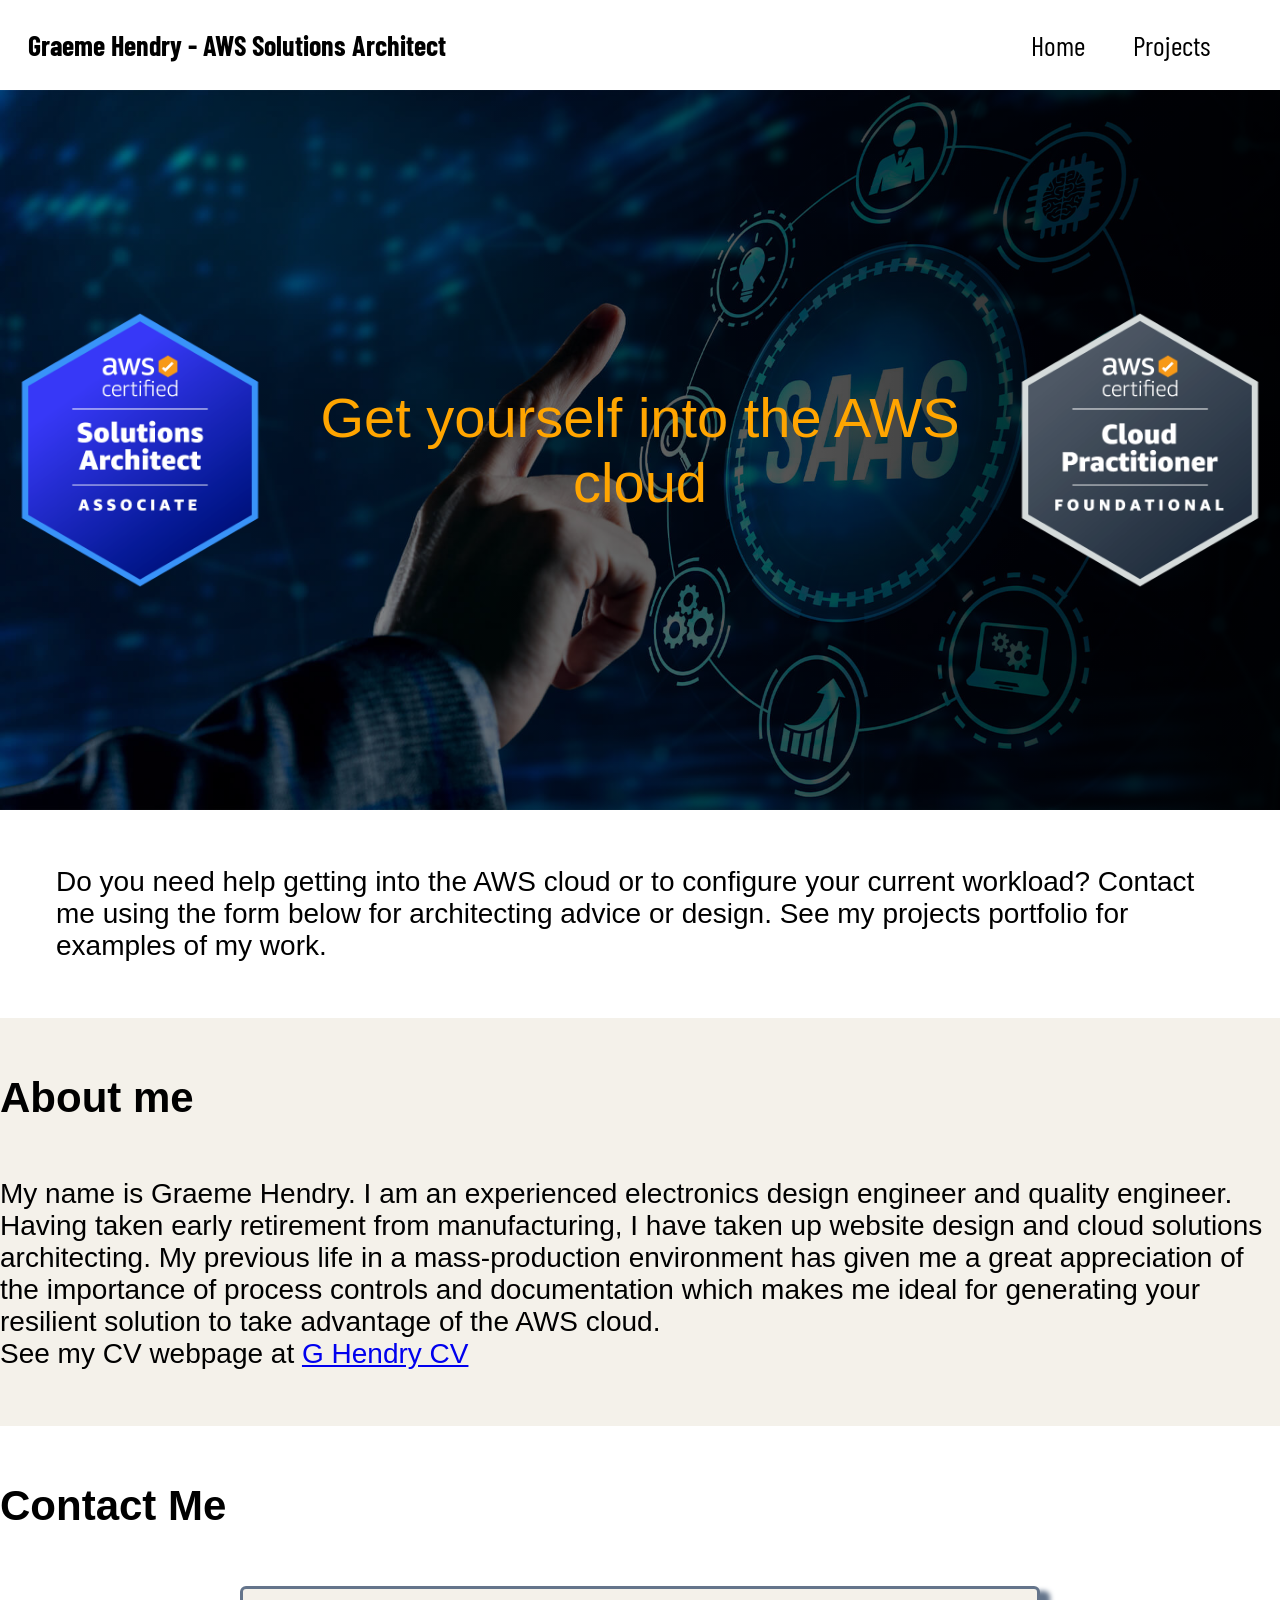
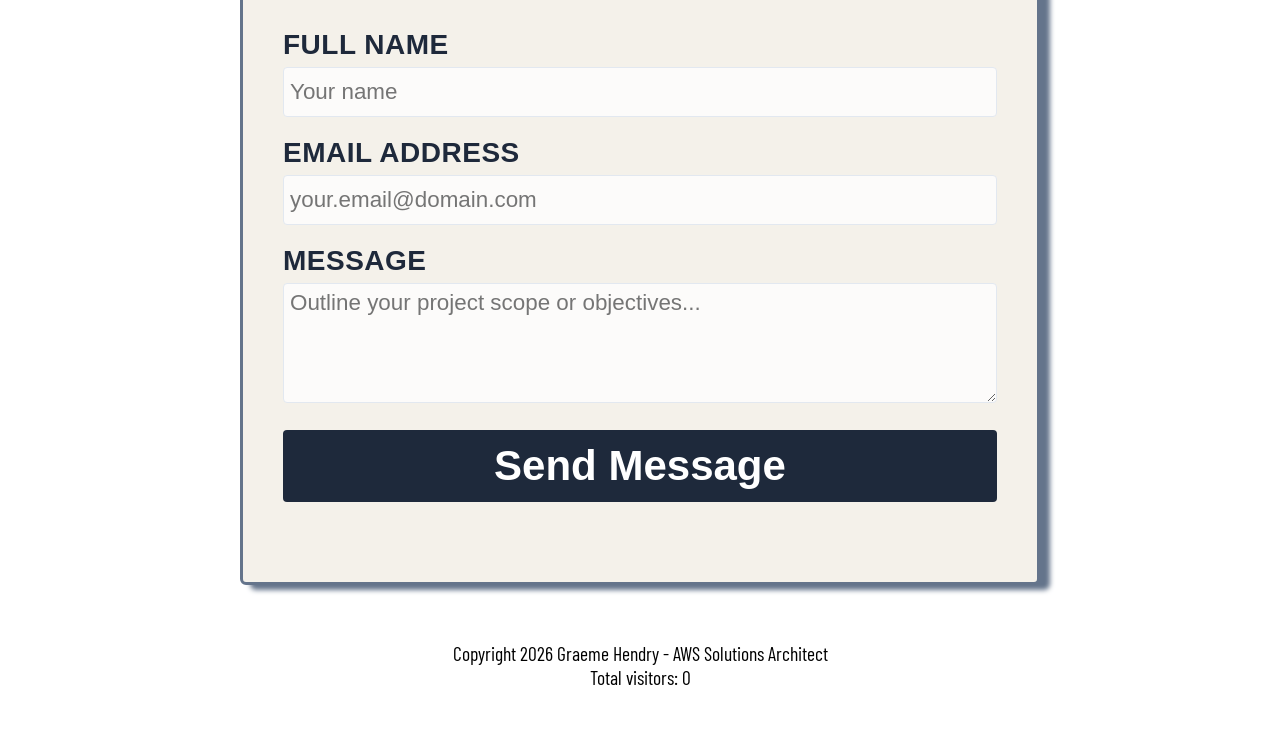
<file: index.html>
<!DOCTYPE html>
<html lang="en">
  <head>
    <!-- Google Tag Manager -->
    <script>
      (function (w, d, s, l, i) {
        w[l] = w[l] || [];
        w[l].push({ "gtm.start": new Date().getTime(), event: "gtm.js" });
        var f = d.getElementsByTagName(s)[0],
          j = d.createElement(s),
          dl = l != "dataLayer" ? "&l=" + l : "";
        j.async = true;
        j.src = "https://www.googletagmanager.com/gtm.js?id=" + i + dl;
        f.parentNode.insertBefore(j, f);
      })(window, document, "script", "dataLayer", "GTM-WV28PC5C");
    </script>
    <!-- End Google Tag Manager -->
    <meta charset="UTF-8" />
    <meta name="viewport" content="width=device-width, initial-scale=1.0" />
    <title>Graeme Hendry AWS</title>
    <link rel="preconnect" href="https://fonts.googleapis.com" />
    <link rel="preconnect" href="https://fonts.gstatic.com" crossorigin />
    <link
      href="https://fonts.googleapis.com/css2?family=Barlow+Condensed:ital,wght@0,100;0,200;0,300;0,400;0,500;0,600;0,700;0,800;0,900;1,100;1,200;1,300;1,400;1,500;1,600;1,700;1,800;1,900&display=swap"
      rel="stylesheet"
    />
    <link rel="preconnect" href="https://fonts.googleapis.com" />
    <link rel="preconnect" href="https://fonts.gstatic.com" crossorigin />
    <link
      href="https://fonts.googleapis.com/css2?family=Barlow+Condensed:ital,wght@0,100;0,200;0,300;0,400;0,500;0,600;0,700;0,800;0,900;1,100;1,200;1,300;1,400;1,500;1,600;1,700;1,800;1,900&family=Roboto:ital,wght@0,100;0,300;0,400;0,500;0,700;0,900;1,100;1,300;1,400;1,500;1,700;1,900&display=swap"
      rel="stylesheet"
    />
    <link
      rel="apple-touch-icon"
      sizes="180x180"
      href="img/favicon_io/apple-touch-icon.png"
    />
    <link
      rel="icon"
      type="image/png"
      sizes="32x32"
      href="img/favicon_io/favicon-32x32.png"
    />
    <link
      rel="icon"
      type="image/png"
      sizes="16x16"
      href="img/favicon_io/favicon-16x16.png"
    />
    <link rel="manifest" href="/img/favicon_io/site.webmanifest" />
    <link rel="stylesheet" type="text/css" href="./css/style.css" />
    <link rel="stylesheet" type="text/css" href="./css/media-query.css" />
     <script defer src="./js/script.js"></script>
  </head>

  <!-- Google tag (gtag.js) -->
  <script
    async
    src="https://www.googletagmanager.com/gtag/js?id=G-J3K30KL9N7"
  ></script>
  <script>
    window.dataLayer = window.dataLayer || [];
    function gtag() {
      dataLayer.push(arguments);
    }
    gtag("js", new Date());

    gtag("config", "G-J3K30KL9N7");
  </script>

  <body>
    <!-- Google Tag Manager (noscript) -->
    <noscript
      ><iframe
        src="https://www.googletagmanager.com/ns.html?id=GTM-WV28PC5C"
        height="0"
        width="0"
        style="display: none; visibility: hidden"
      ></iframe
    ></noscript>
    <!-- End Google Tag Manager (noscript) -->
    <header>
      <div class="header-logo">
        <p>Graeme Hendry - AWS Solutions Architect</p>
      </div>
      <nav>
        <ul class="main-nav">
          <li><a href="./index.html">Home</a></li>
          <li><a href="./projects.html">Projects</a></li>
        </ul>
      </nav>
    </header>

    <section class="home-cover">
      <!-- <div class="cover-contents"> -->
      <img
        class="certification"
        src="img/aws-certified-solutions-architect-associate.png"
        alt="Solutions Architect Associate Logo"
      />
      <p class="cover-title">Get yourself into the AWS cloud</p>
      <img
        class="certification"
        src="img/aws-certified-cloud-practitioner.png"
        alt="Certified Cloud Practitioner Logo"
      />
      <!-- </div> -->
    </section>

    <section class="main-text">
      <div class="main-text-container">
        <p>
          Do you need help getting into the AWS cloud or to configure your current
          workload? Contact me using the form below
          for architecting advice or design. See my projects portfolio for
          examples of my work.
        </p>
      </div>
    </section>

    <section class="about-me">
      <div class="about-contents">
        <h2>About me</h2>
        <p>
          My name is Graeme Hendry. I am an experienced electronics design
          engineer and quality engineer. Having taken early retirement from
          manufacturing, I have taken up website design and cloud solutions
          architecting. My previous life in a mass-production environment has
          given me a great appreciation of the importance of process controls
          and documentation which makes me ideal for generating your resilient
          solution to take advantage of the AWS cloud.
        </p>
        <p>
          See my CV webpage at
          <a href="https://cv.ogmorevalleywebsites.co.uk/">G Hendry CV</a>
        </p>
      </div>
    </section>

    <section class="contact-section">
      <h2>Contact Me</h2>
          <div class="form-wrapper">
            <form id="contact-form" novalidate>
              <div class="form-group">
                <label for="formName">Full Name</label>
                <input
                  type="text"
                  id="formName"
                  name="name"
                  class="form-control"
                  placeholder="Your name"
                  maxlength="100"
                  required />
              </div>
              <div class="form-group">
                <label for="formEmail">Email Address</label>
                <input
                  type="email"
                  id="formEmail"
                  name="email"
                  class="form-control"
                  placeholder="your.email@domain.com"
                  required />
              </div>
              <div class="form-group">
                <label for="formMessage">Message</label>
                <textarea
                  id="formMessage"
                  name="message"
                  class="form-control"
                  placeholder="Outline your project scope or objectives..."
                  maxlength="1000"
                  required></textarea>
              </div>
              <button
                type="submit"
                id="submit-btn"
                class="btn"
                style="width: 100%">
                Send Message
              </button>
            </form>
            <div
              id="formStatus"
              class="form-message"
            </div>
          </div>
    </section>
    <footer>
      <p>
        Copyright <span id="date"></span> Graeme Hendry - AWS Solutions
        Architect
      </p>
      <p>Total visitors: <span id="visitor-count">0</span></p>
    </footer>
  </body>
</html>
</file>
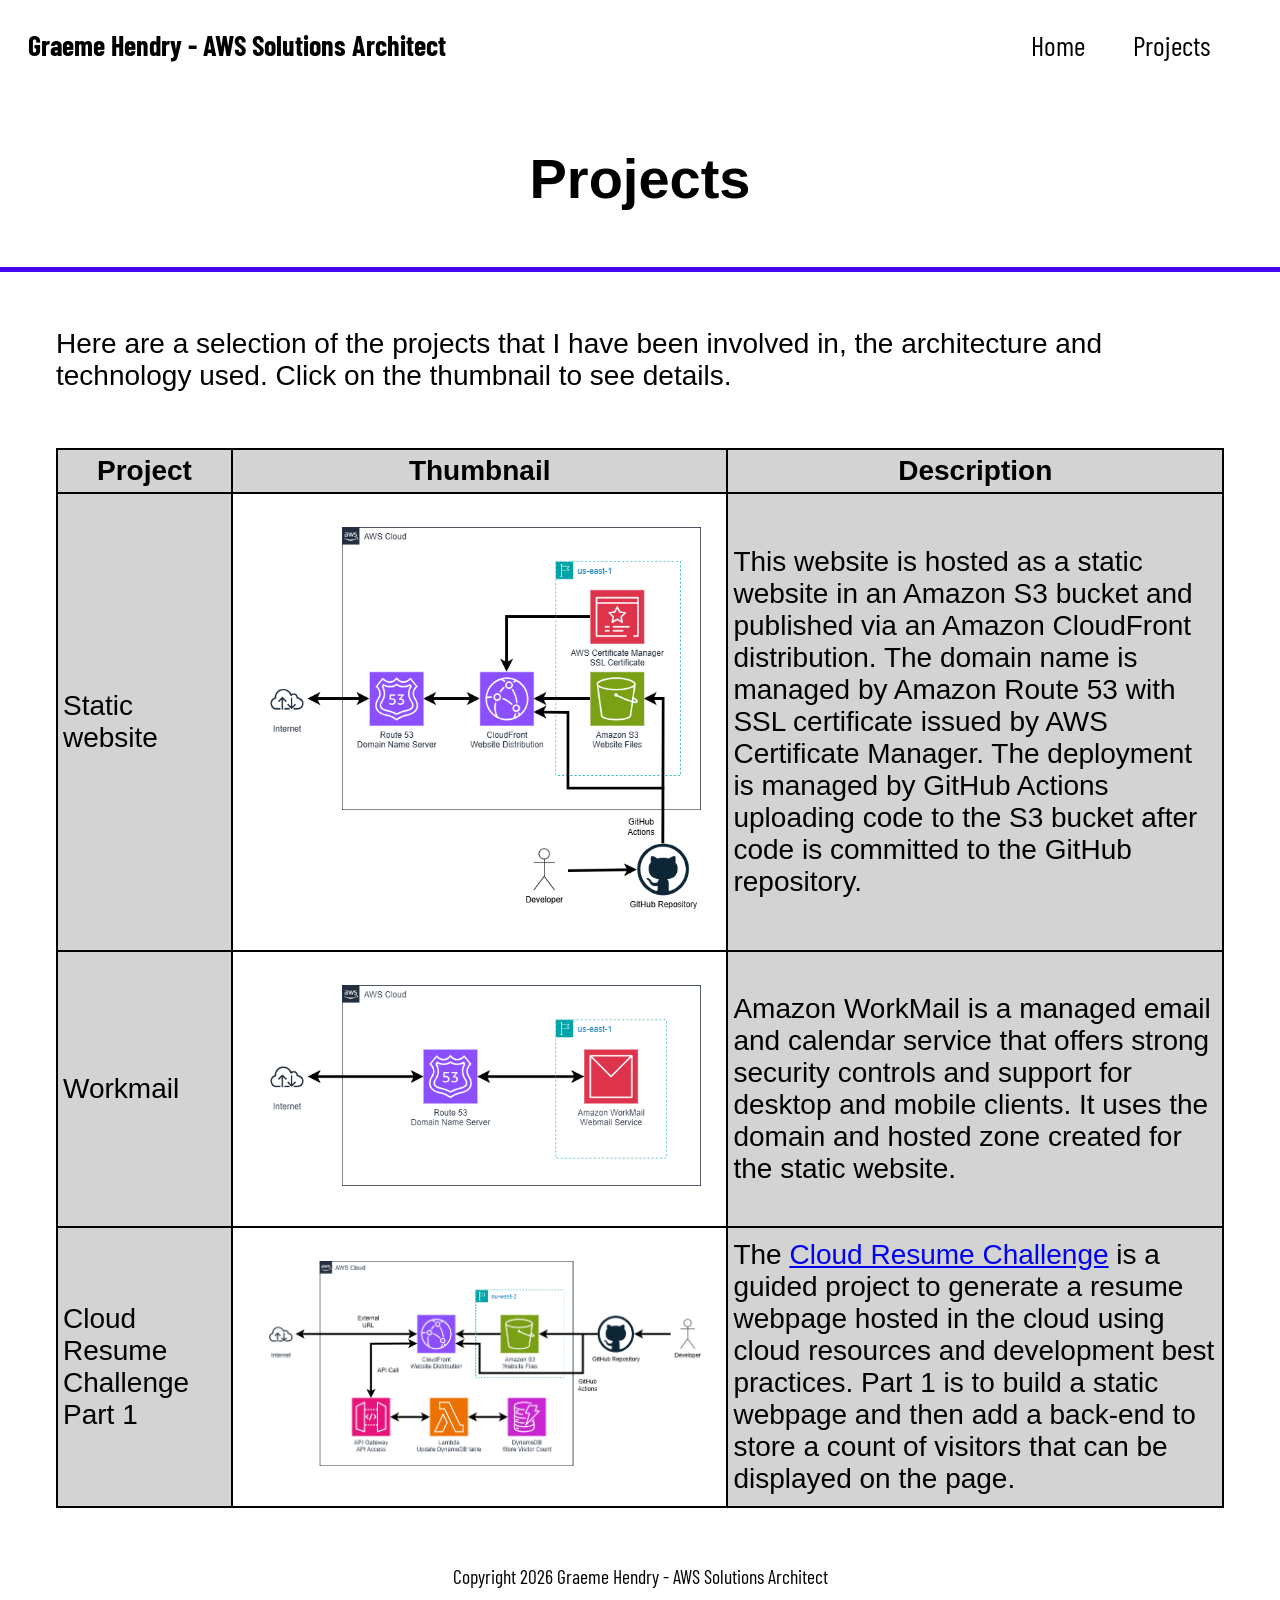
<file: projects.html>
<!DOCTYPE html>
<html lang="en">
  <head>
    <!-- Google Tag Manager -->
    <script>
      (function (w, d, s, l, i) {
        w[l] = w[l] || [];
        w[l].push({ "gtm.start": new Date().getTime(), event: "gtm.js" });
        var f = d.getElementsByTagName(s)[0],
          j = d.createElement(s),
          dl = l != "dataLayer" ? "&l=" + l : "";
        j.async = true;
        j.src = "https://www.googletagmanager.com/gtm.js?id=" + i + dl;
        f.parentNode.insertBefore(j, f);
      })(window, document, "script", "dataLayer", "GTM-WV28PC5C");
    </script>
    <!-- End Google Tag Manager -->
    <meta charset="UTF-8" />
    <meta name="viewport" content="width=device-width, initial-scale=1.0" />
    <title>Graeme Hendry AWS</title>
    <link rel="preconnect" href="https://fonts.googleapis.com" />
    <link rel="preconnect" href="https://fonts.gstatic.com" crossorigin />
    <link
      href="https://fonts.googleapis.com/css2?family=Barlow+Condensed:ital,wght@0,100;0,200;0,300;0,400;0,500;0,600;0,700;0,800;0,900;1,100;1,200;1,300;1,400;1,500;1,600;1,700;1,800;1,900&display=swap"
      rel="stylesheet"
    />
    <link rel="preconnect" href="https://fonts.googleapis.com" />
    <link rel="preconnect" href="https://fonts.gstatic.com" crossorigin />
    <link
      href="https://fonts.googleapis.com/css2?family=Barlow+Condensed:ital,wght@0,100;0,200;0,300;0,400;0,500;0,600;0,700;0,800;0,900;1,100;1,200;1,300;1,400;1,500;1,600;1,700;1,800;1,900&family=Roboto:ital,wght@0,100;0,300;0,400;0,500;0,700;0,900;1,100;1,300;1,400;1,500;1,700;1,900&display=swap"
      rel="stylesheet"
    />
    <link
      rel="apple-touch-icon"
      sizes="180x180"
      href="/img/favicon_io/apple-touch-icon.png"
    />
    <link
      rel="icon"
      type="image/png"
      sizes="32x32"
      href="/img/favicon_io/favicon-32x32.png"
    />
    <link
      rel="icon"
      type="image/png"
      sizes="16x16"
      href="/img/favicon_io/favicon-16x16.png"
    />
    <link rel="manifest" href="/img/favicon_io/site.webmanifest" />
    <link rel="stylesheet" type="text/css" href="./css/style.css" />
    <link rel="stylesheet" type="text/css" href="./css/media-query.css" />
  </head>

  <!-- Google tag (gtag.js) -->
  <script
    async
    src="https://www.googletagmanager.com/gtag/js?id=G-J3K30KL9N7"
  ></script>
  <script>
    window.dataLayer = window.dataLayer || [];
    function gtag() {
      dataLayer.push(arguments);
    }
    gtag("js", new Date());

    gtag("config", "G-J3K30KL9N7");
  </script>
  <body>
    <!-- Google Tag Manager (noscript) -->
    <noscript
      ><iframe
        src="https://www.googletagmanager.com/ns.html?id=GTM-WV28PC5C"
        height="0"
        width="0"
        style="display: none; visibility: hidden"
      ></iframe
    ></noscript>
    <!-- End Google Tag Manager (noscript) -->
    <header>
      <div class="header-logo">
        <p>Graeme Hendry - AWS Solutions Architect</p>
      </div>
      <nav>
        <ul class="main-nav">
          <li><a href="./index.html">Home</a></li>
          <li><a href="./projects.html">Projects</a></li>
        </ul>
      </nav>
    </header>

    <section class="title"><h1>Projects</h1></section>

    <section class="main-text">
      <p>
        Here are a selection of the projects that I have been involved in, the
        architecture and technology used. Click on the thumbnail to see details.
      </p>
      <table class="project-table">
        <tr>
          <th class="project-col">Project</th>
          <th>Thumbnail</th>
          <th>Description</th>
        </tr>
        <tr>
          <td>Static website</td>
          <td class="thumbnail-cell">
            <a href="./pages/static-website.html"
              ><img
                src="./img/Website Architecture.drawio.png"
                alt="static website architecture"
            /></a>
          </td>
          <td>
            This website is hosted as a static website in an Amazon S3 bucket
            and published via an Amazon CloudFront distribution. The domain name
            is managed by Amazon Route 53 with SSL certificate issued by AWS
            Certificate Manager. The deployment is managed by GitHub Actions
            uploading code to the S3 bucket after code is committed to the
            GitHub repository.
          </td>
        </tr>
        <tr>
          <td>Workmail</td>
          <td class="thumbnail-cell">
            <a href="./pages/workmail.html"
              ><img src="./img/workmail.drawio.png" alt="workmail architecture"
            /></a>
          </td>
          <td>
            Amazon WorkMail is a managed email and calendar service that offers
            strong security controls and support for desktop and mobile clients.
            It uses the domain and hosted zone created for the static website.
          </td>
        </tr>
        <tr>
          <td><p>Cloud Resume Challenge</p><p></p> Part 1</p></td>
          <td class="thumbnail-cell">
            <a href="./pages/cloud-resume-challenge_1.html"
              ><img
                src="./img/Resume Challenge Architecture.drawio.png"
                alt="cloud resume architecture"
            /></a>
          </td>
          <td>
            The
            <a href="https://cloudresumechallenge.dev/"
              >Cloud Resume Challenge</a
            >
            is a guided project to generate a resume webpage hosted in the cloud
            using cloud resources and development best practices. Part 1 is to
            build a static webpage and then add a back-end to store a count of
            visitors that can be displayed on the page.
          </td>
        </tr>
      </table>
    </section>

    <footer>
      <p>
        Copyright <span id="date"></span> Graeme Hendry - AWS Solutions
        Architect
      </p>
    </footer>
  </body>
  <script>
    document.getElementById("date").innerHTML = new Date().getFullYear();
  </script>
</html>
</file>
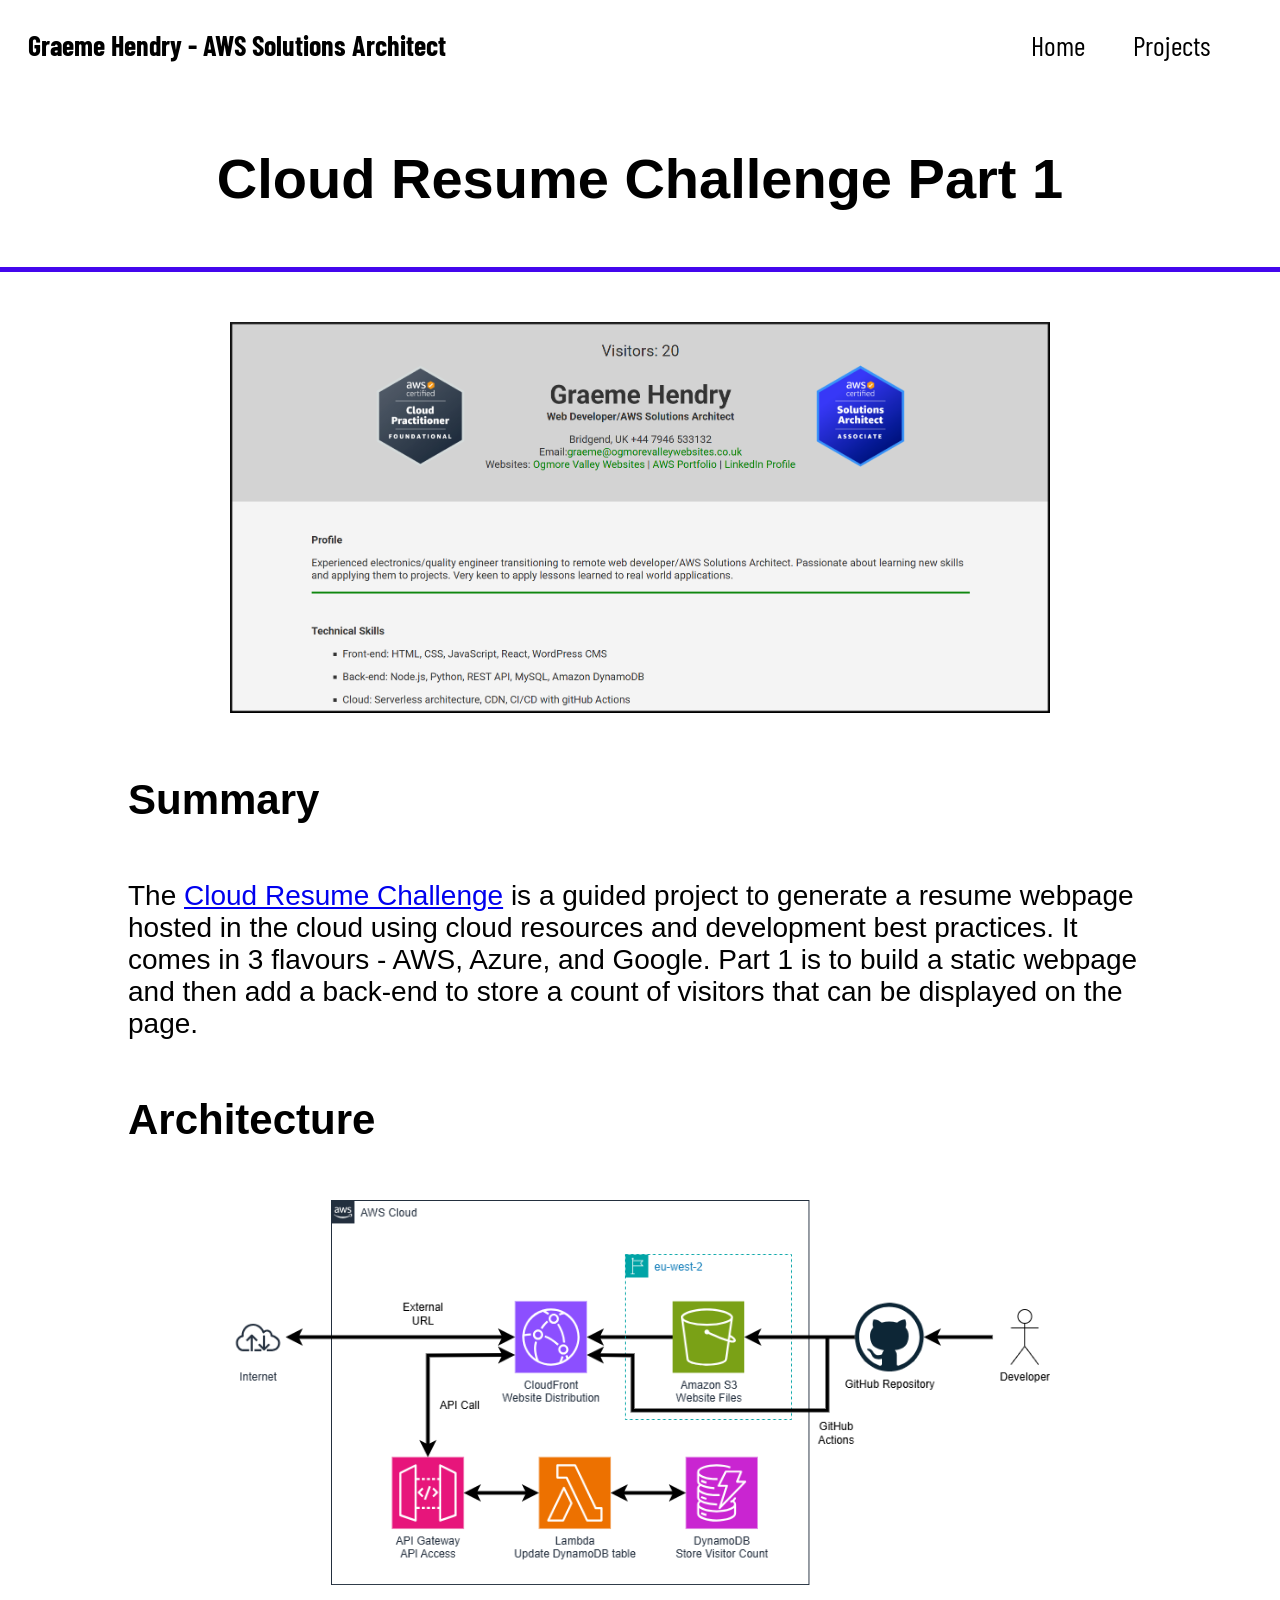
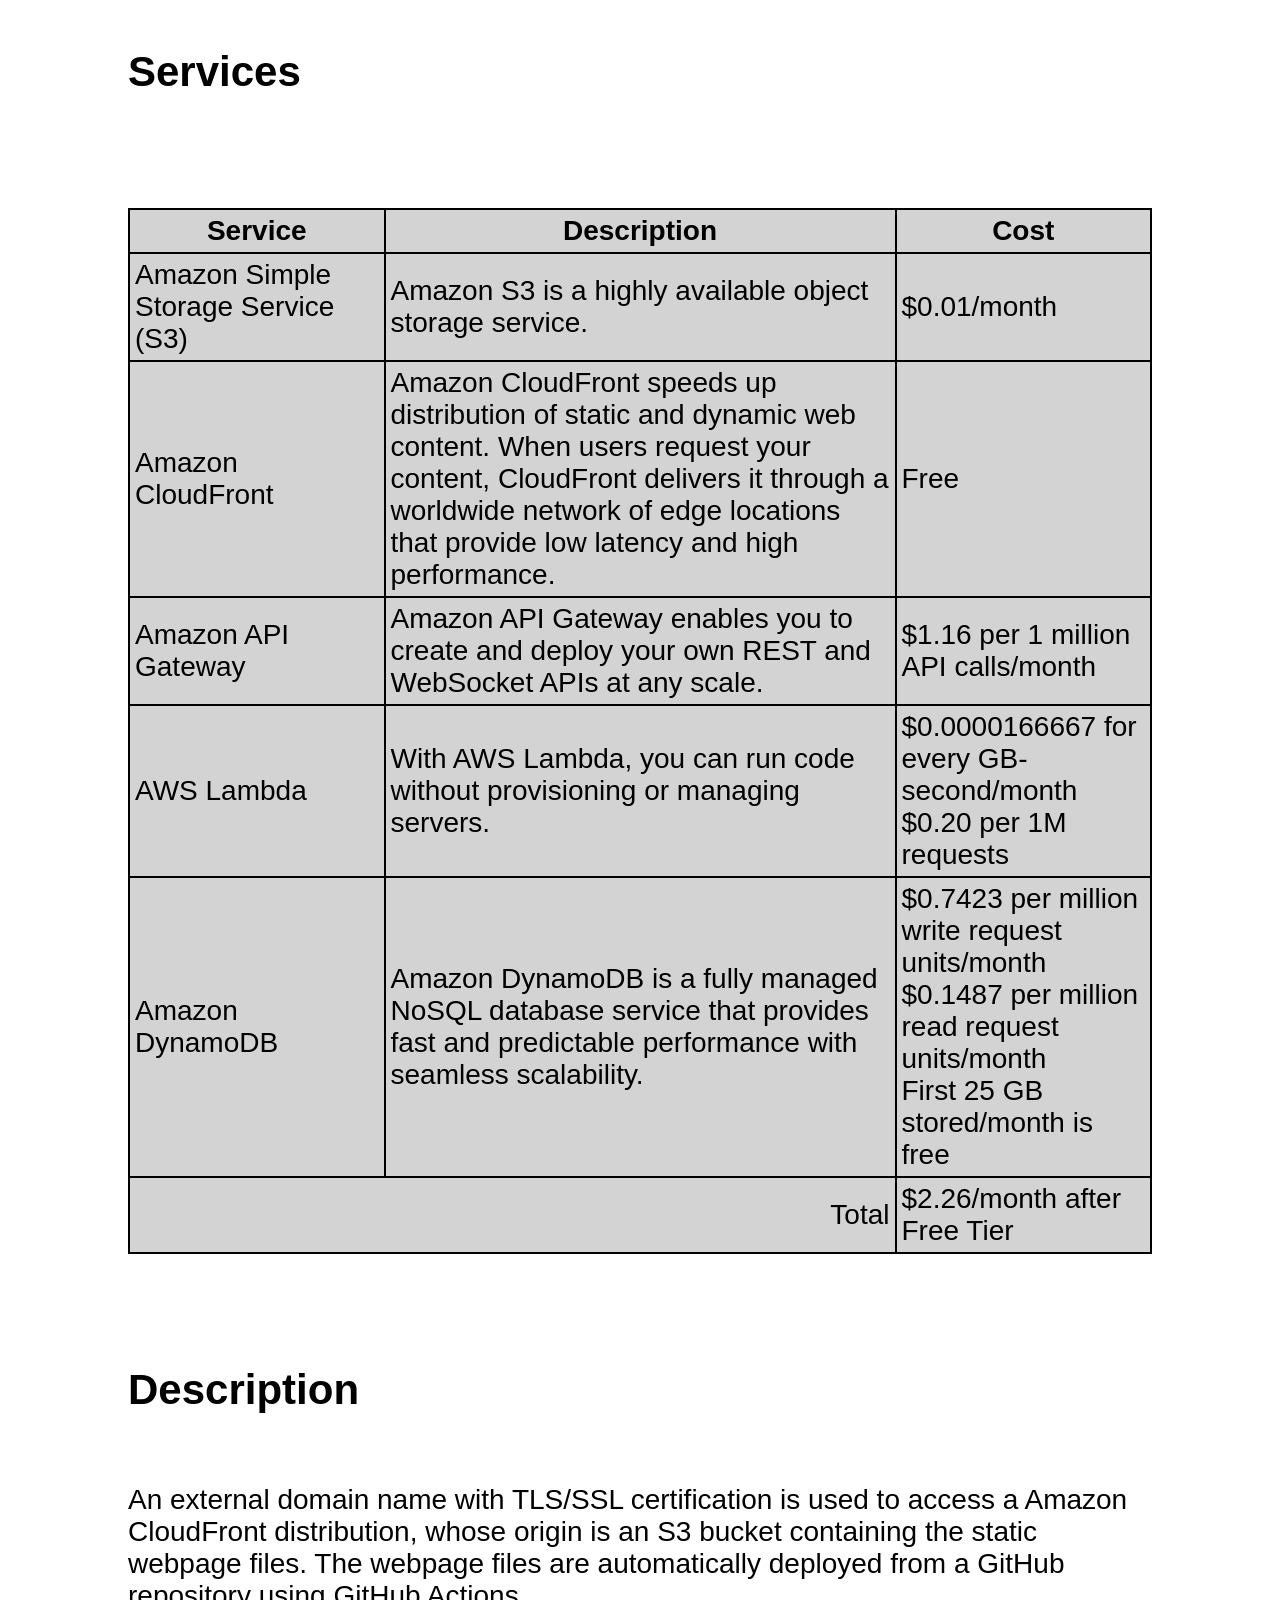
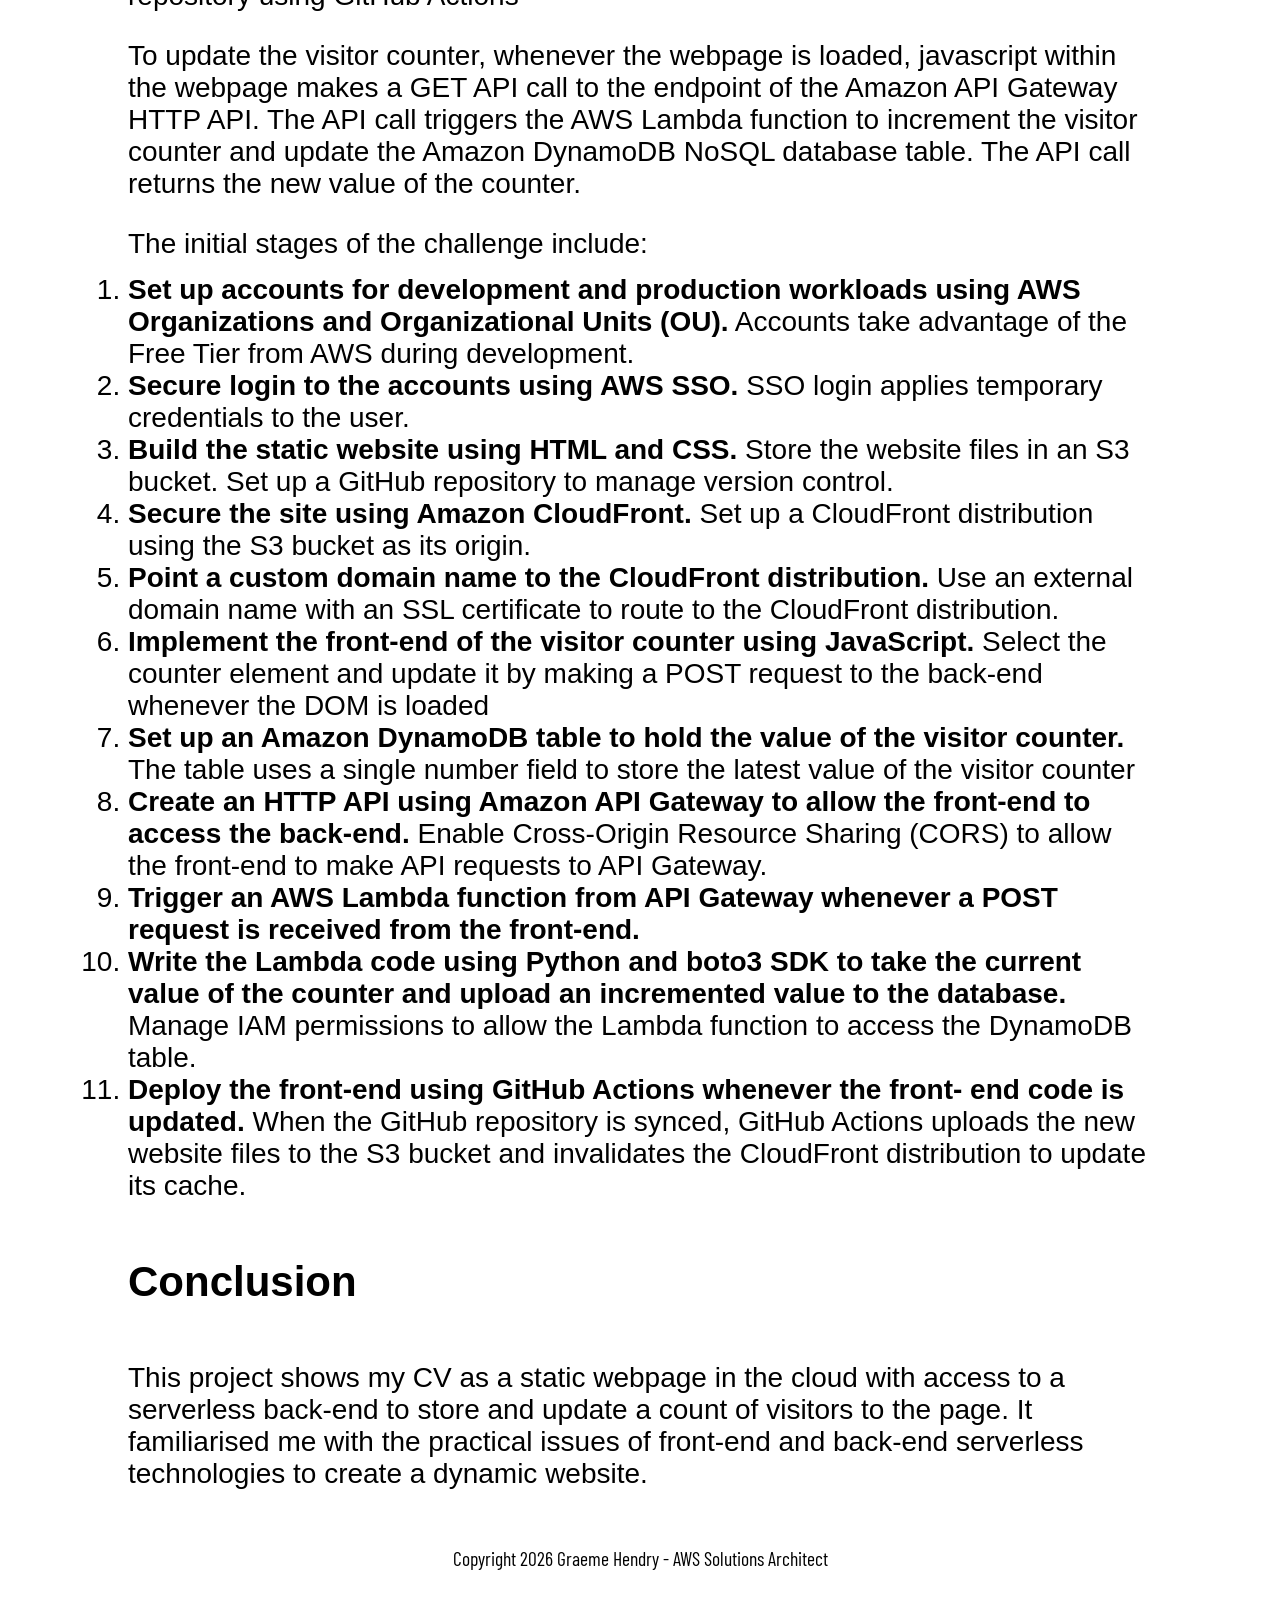
<file: pages/cloud-resume-challenge_1.html>
<!DOCTYPE html>
<html lang="en">
  <head>
    <!-- Google Tag Manager -->
    <script>
      (function (w, d, s, l, i) {
        w[l] = w[l] || [];
        w[l].push({ "gtm.start": new Date().getTime(), event: "gtm.js" });
        var f = d.getElementsByTagName(s)[0],
          j = d.createElement(s),
          dl = l != "dataLayer" ? "&l=" + l : "";
        j.async = true;
        j.src = "https://www.googletagmanager.com/gtm.js?id=" + i + dl;
        f.parentNode.insertBefore(j, f);
      })(window, document, "script", "dataLayer", "GTM-WV28PC5C");
    </script>
    <!-- End Google Tag Manager -->
    <meta charset="UTF-8" />
    <meta name="viewport" content="width=device-width, initial-scale=1.0" />
    <title>Graeme Hendry AWS - Static Website</title>
    <link rel="preconnect" href="https://fonts.googleapis.com" />
    <link rel="preconnect" href="https://fonts.gstatic.com" crossorigin />
    <link
      href="https://fonts.googleapis.com/css2?family=Barlow+Condensed:ital,wght@0,100;0,200;0,300;0,400;0,500;0,600;0,700;0,800;0,900;1,100;1,200;1,300;1,400;1,500;1,600;1,700;1,800;1,900&display=swap"
      rel="stylesheet"
    />
    <link rel="preconnect" href="https://fonts.googleapis.com" />
    <link rel="preconnect" href="https://fonts.gstatic.com" crossorigin />
    <link
      href="https://fonts.googleapis.com/css2?family=Barlow+Condensed:ital,wght@0,100;0,200;0,300;0,400;0,500;0,600;0,700;0,800;0,900;1,100;1,200;1,300;1,400;1,500;1,600;1,700;1,800;1,900&family=Roboto:ital,wght@0,100;0,300;0,400;0,500;0,700;0,900;1,100;1,300;1,400;1,500;1,700;1,900&display=swap"
      rel="stylesheet"
    />
    <link
      rel="apple-touch-icon"
      sizes="180x180"
      href="../img/favicon_io/apple-touch-icon.png"
    />
    <link
      rel="icon"
      type="image/png"
      sizes="32x32"
      href="../img/favicon_io/favicon-32x32.png"
    />
    <link
      rel="icon"
      type="image/png"
      sizes="16x16"
      href="../img/favicon_io/favicon-16x16.png"
    />
    <link rel="manifest" href="../img/favicon_io/site.webmanifest" />
    <link rel="stylesheet" type="text/css" href="../css/style.css" />
    <link rel="stylesheet" type="text/css" href="../css/media-query.css" />
  </head>

  <!-- Google tag (gtag.js) -->
  <script
    async
    src="https://www.googletagmanager.com/gtag/js?id=G-J3K30KL9N7"
  ></script>
  <script>
    window.dataLayer = window.dataLayer || [];
    function gtag() {
      dataLayer.push(arguments);
    }
    gtag("js", new Date());

    gtag("config", "G-J3K30KL9N7");
  </script>

  <body>
    <!-- Google Tag Manager (noscript) -->
    <noscript
      ><iframe
        src="https://www.googletagmanager.com/ns.html?id=GTM-WV28PC5C"
        height="0"
        width="0"
        style="display: none; visibility: hidden"
      ></iframe
    ></noscript>
    <!-- End Google Tag Manager (noscript) -->
    <header>
      <div class="header-logo">
        <p>Graeme Hendry - AWS Solutions Architect</p>
      </div>
      <nav>
        <ul class="main-nav">
          <li><a href="../index.html">Home</a></li>
          <li><a href="../projects.html">Projects</a></li>
        </ul>
      </nav>
    </header>

    <section class="title">
      <h1>Cloud Resume Challenge Part 1</h1>
    </section>

    <section class="details">
      <div class="description-container">
        <div class="diagram">
          <img src="../img/cloud-resume-challenge.png" alt="CV screenshot" />
        </div>
        <h2>Summary</h2>
        <p>
          The
          <a href="https://cloudresumechallenge.dev/">Cloud Resume Challenge</a>
          is a guided project to generate a resume webpage hosted in the cloud
          using cloud resources and development best practices. It comes in 3
          flavours - AWS, Azure, and Google. Part 1 is to build a static webpage
          and then add a back-end to store a count of visitors that can be
          displayed on the page.
        </p>
      </div>
      <h2>Architecture</h2>
      <div class="diagram">
        <img
          src="../img/Resume Challenge Architecture.drawio.png"
          alt="CV Challenge architecture"
        />
      </div>
      <div class="services">
        <h2>Services</h2>
        <table class="project-table">
          <tr>
            <th class="row-service">Service</th>
            <th class="row-description">Description</th>
            <th class="row-cost">Cost</th>
          </tr>
          <tr>
            <td>Amazon Simple Storage Service (S3)</td>
            <td>Amazon S3 is a highly available object storage service.</td>
            <td>$0.01/month</td>
          </tr>
          <tr>
            <td>Amazon CloudFront</td>
            <td>
              Amazon CloudFront speeds up distribution of static and dynamic web
              content. When users request your content, CloudFront delivers it
              through a worldwide network of edge locations that provide low
              latency and high performance.
            </td>
            <td>Free</td>
          </tr>
          <tr>
            <td>Amazon API Gateway</td>
            <td>
              Amazon API Gateway enables you to create and deploy your own REST
              and WebSocket APIs at any scale.
            </td>
            <td>$1.16 per 1 million API calls/month</td>
          </tr>
          <tr>
            <td>AWS Lambda</td>
            <td>
              With AWS Lambda, you can run code without provisioning or managing
              servers.
            </td>
            <td>
              <p>$0.0000166667 for every GB-second/month</p>
              <p>$0.20 per 1M requests</p>
            </td>
          </tr>
          <tr>
            <td>Amazon DynamoDB</td>
            <td>
              Amazon DynamoDB is a fully managed NoSQL database service that
              provides fast and predictable performance with seamless
              scalability.
            </td>
            <td>
              <p>$0.7423 per million write request units/month</p>
              <p>$0.1487 per million read request units/month</p>
              <p>First 25 GB stored/month is free</p>
            </td>
          </tr>
          <tr>
            <td colspan="2" style="text-align: right">Total</td>
            <td>$2.26/month after Free Tier</td>
          </tr>
        </table>
        <div class="description">
          <h2>Description</h2>
          <p>
            An external domain name with TLS/SSL certification is used to access
            a Amazon CloudFront distribution, whose origin is an S3 bucket
            containing the static webpage files. The webpage files are
            automatically deployed from a GitHub repository using GitHub Actions
          </p>
          <p>
            To update the visitor counter, whenever the webpage is loaded,
            javascript within the webpage makes a GET API call to the endpoint
            of the Amazon API Gateway HTTP API. The API call triggers the AWS
            Lambda function to increment the visitor counter and update the
            Amazon DynamoDB NoSQL database table. The API call returns the new
            value of the counter.
          </p>
          <p>The initial stages of the challenge include:</p>
          <ol>
            <li>
              <strong>
                Set up accounts for development and production workloads using
                AWS Organizations and Organizational Units (OU).</strong
              >
              Accounts take advantage of the Free Tier from AWS during
              development.
            </li>
            <li>
              <strong> Secure login to the accounts using AWS SSO.</strong>
              SSO login applies temporary credentials to the user.
            </li>
            <li>
              <strong> Build the static website using HTML and CSS.</strong>
              Store the website files in an S3 bucket. Set up a GitHub
              repository to manage version control.
            </li>
            <li>
              <strong> Secure the site using Amazon CloudFront.</strong> Set up
              a CloudFront distribution using the S3 bucket as its origin.
            </li>
            <li>
              <strong
                >Point a custom domain name to the CloudFront
                distribution.</strong
              >
              Use an external domain name with an SSL certificate to route to
              the CloudFront distribution.
            </li>
            <li>
              <strong>
                Implement the front-end of the visitor counter using
                JavaScript.</strong
              >
              Select the counter element and update it by making a POST request
              to the back-end whenever the DOM is loaded
            </li>
            <li>
              <strong>
                Set up an Amazon DynamoDB table to hold the value of the visitor
                counter.</strong
              >
              The table uses a single number field to store the latest value of
              the visitor counter
            </li>
            <li>
              <strong>
                Create an HTTP API using Amazon API Gateway to allow the
                front-end to access the back-end.</strong
              >
              Enable Cross-Origin Resource Sharing (CORS) to allow the front-end
              to make API requests to API Gateway.
            </li>
            <li>
              <strong>
                Trigger an AWS Lambda function from API Gateway whenever a POST
                request is received from the front-end.</strong
              >
            </li>
            <li>
              <strong>
                Write the Lambda code using Python and boto3 SDK to take the
                current value of the counter and upload an incremented value to
                the database.</strong
              >
              Manage IAM permissions to allow the Lambda function to access the
              DynamoDB table.
            </li>
            <li>
              <strong>
                Deploy the front-end using GitHub Actions whenever the front-
                end code is updated.</strong
              >
              When the GitHub repository is synced, GitHub Actions uploads the
              new website files to the S3 bucket and invalidates the CloudFront
              distribution to update its cache.
            </li>
          </ol>
        </div>
        <div class="conclusion">
          <h2>Conclusion</h2>
          <p>
            This project shows my CV as a static webpage in the cloud with
            access to a serverless back-end to store and update a count of
            visitors to the page. It familiarised me with the practical issues
            of front-end and back-end serverless technologies to create a
            dynamic website.
          </p>
        </div>
      </div>
    </section>

    <footer>
      <p>
        Copyright <span id="date"></span> Graeme Hendry - AWS Solutions
        Architect
      </p>
    </footer>
  </body>
  <script>
    document.getElementById("date").innerHTML = new Date().getFullYear();
  </script>
</html>
</file>
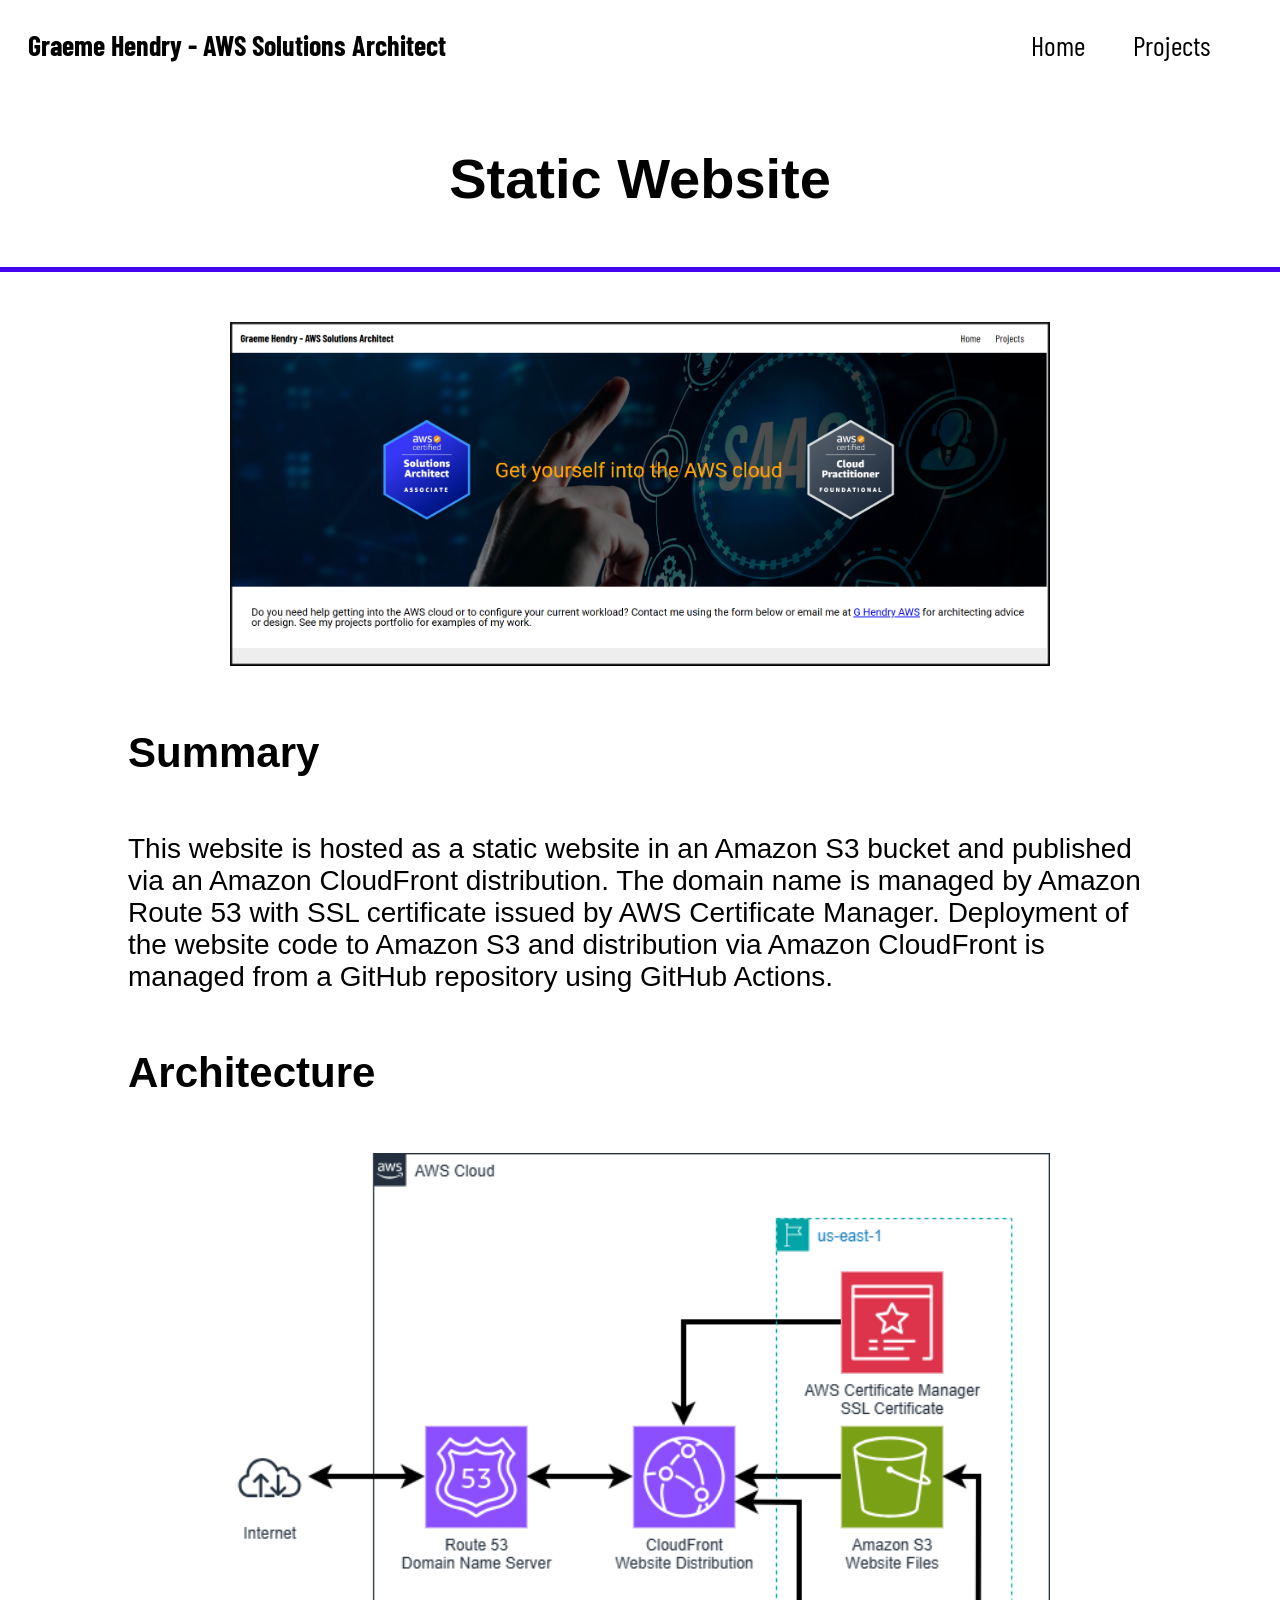
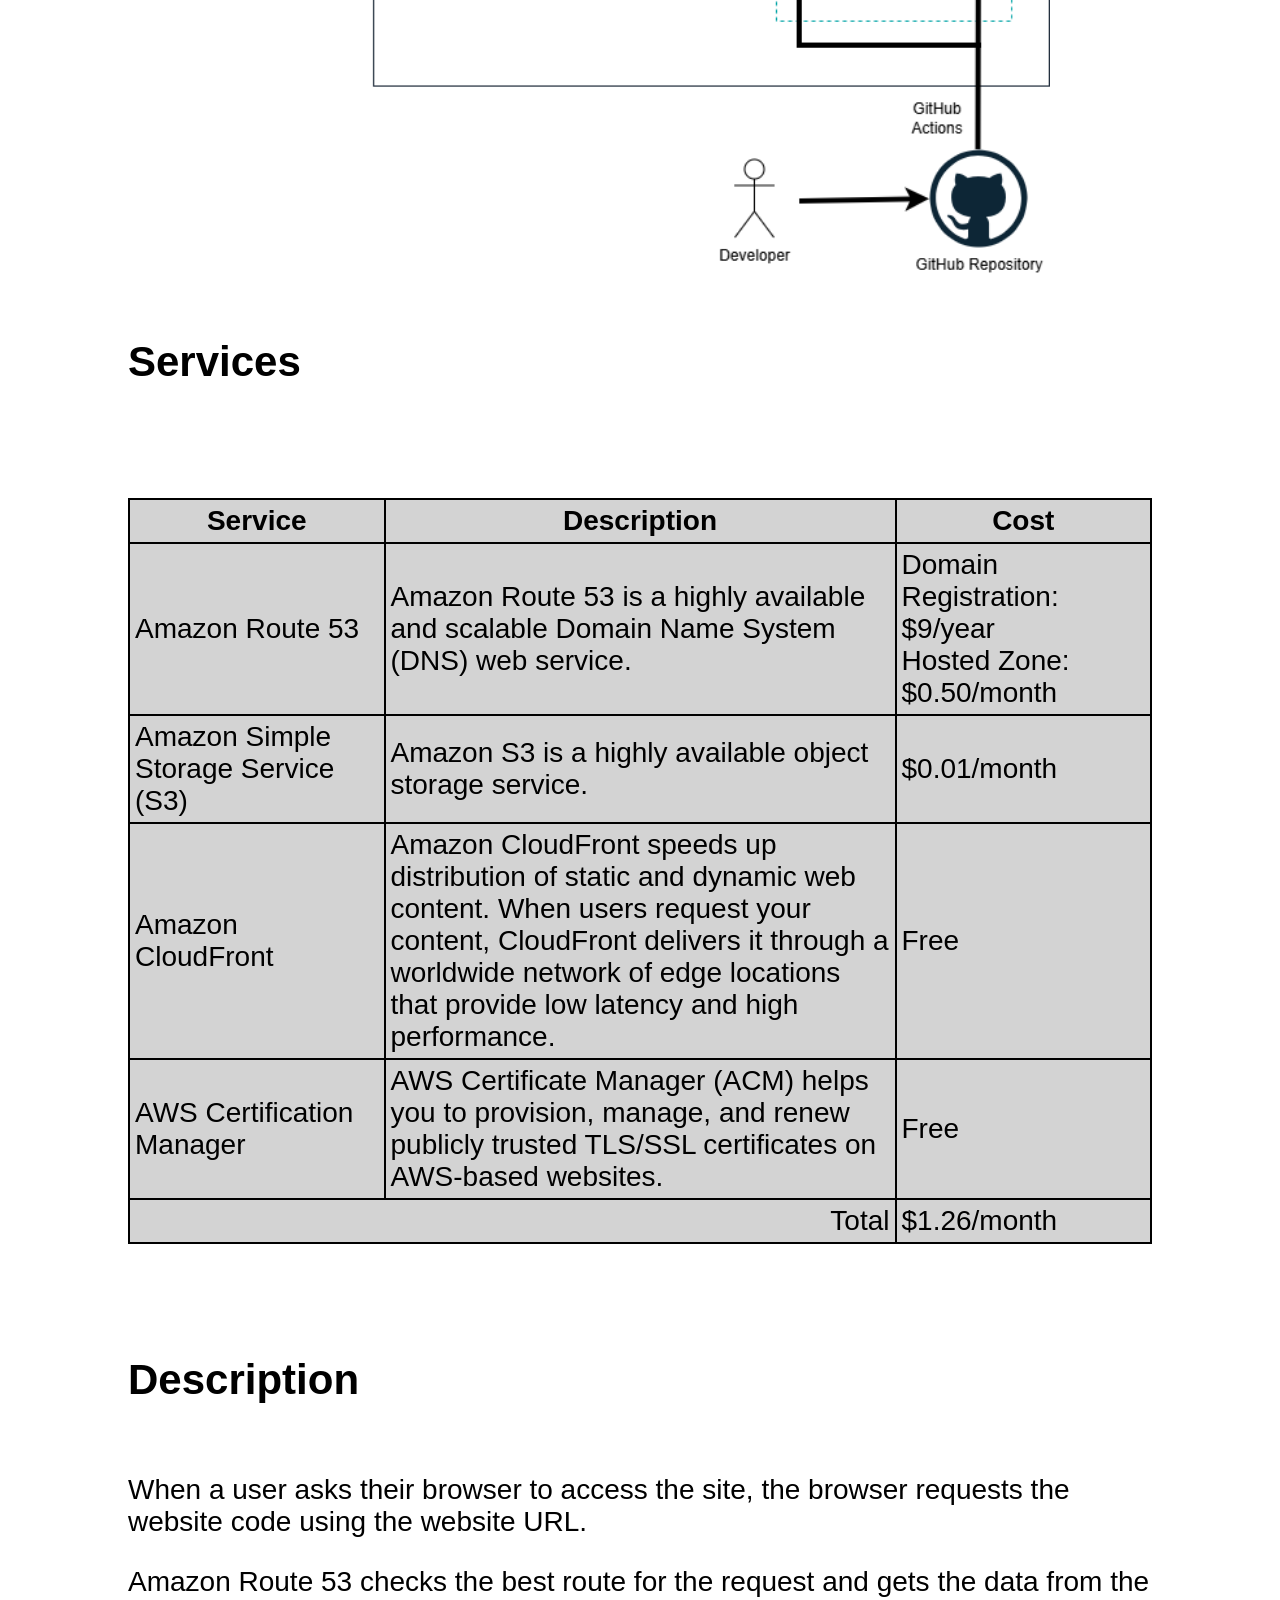
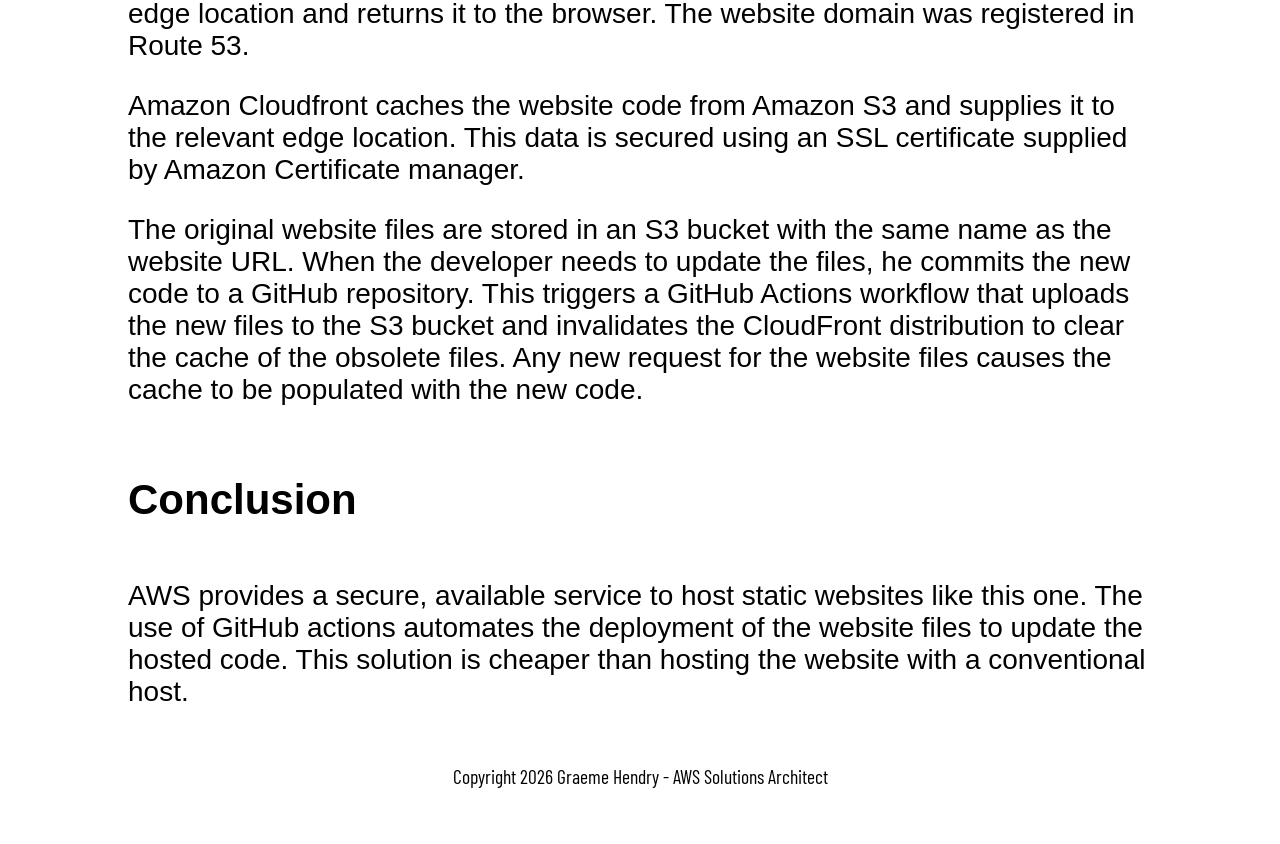
<file: pages/static-website.html>
<!DOCTYPE html>
<html lang="en">
  <head>
    <!-- Google Tag Manager -->
    <script>
      (function (w, d, s, l, i) {
        w[l] = w[l] || [];
        w[l].push({ "gtm.start": new Date().getTime(), event: "gtm.js" });
        var f = d.getElementsByTagName(s)[0],
          j = d.createElement(s),
          dl = l != "dataLayer" ? "&l=" + l : "";
        j.async = true;
        j.src = "https://www.googletagmanager.com/gtm.js?id=" + i + dl;
        f.parentNode.insertBefore(j, f);
      })(window, document, "script", "dataLayer", "GTM-WV28PC5C");
    </script>
    <!-- End Google Tag Manager -->
    <meta charset="UTF-8" />
    <meta name="viewport" content="width=device-width, initial-scale=1.0" />
    <title>Graeme Hendry AWS - Static Website</title>
    <link rel="preconnect" href="https://fonts.googleapis.com" />
    <link rel="preconnect" href="https://fonts.gstatic.com" crossorigin />
    <link
      href="https://fonts.googleapis.com/css2?family=Barlow+Condensed:ital,wght@0,100;0,200;0,300;0,400;0,500;0,600;0,700;0,800;0,900;1,100;1,200;1,300;1,400;1,500;1,600;1,700;1,800;1,900&display=swap"
      rel="stylesheet"
    />
    <link rel="preconnect" href="https://fonts.googleapis.com" />
    <link rel="preconnect" href="https://fonts.gstatic.com" crossorigin />
    <link
      href="https://fonts.googleapis.com/css2?family=Barlow+Condensed:ital,wght@0,100;0,200;0,300;0,400;0,500;0,600;0,700;0,800;0,900;1,100;1,200;1,300;1,400;1,500;1,600;1,700;1,800;1,900&family=Roboto:ital,wght@0,100;0,300;0,400;0,500;0,700;0,900;1,100;1,300;1,400;1,500;1,700;1,900&display=swap"
      rel="stylesheet"
    />
    <link
      rel="apple-touch-icon"
      sizes="180x180"
      href="../img/favicon_io/apple-touch-icon.png"
    />
    <link
      rel="icon"
      type="image/png"
      sizes="32x32"
      href="../img/favicon_io/favicon-32x32.png"
    />
    <link
      rel="icon"
      type="image/png"
      sizes="16x16"
      href="../img/favicon_io/favicon-16x16.png"
    />
    <link rel="manifest" href="../img/favicon_io/site.webmanifest" />
    <link rel="stylesheet" type="text/css" href="../css/style.css" />
    <link rel="stylesheet" type="text/css" href="../css/media-query.css" />
  </head>

  <!-- Google tag (gtag.js) -->
  <script
    async
    src="https://www.googletagmanager.com/gtag/js?id=G-J3K30KL9N7"
  ></script>
  <script>
    window.dataLayer = window.dataLayer || [];
    function gtag() {
      dataLayer.push(arguments);
    }
    gtag("js", new Date());

    gtag("config", "G-J3K30KL9N7");
  </script>

  <body>
    <!-- Google Tag Manager (noscript) -->
    <noscript
      ><iframe
        src="https://www.googletagmanager.com/ns.html?id=GTM-WV28PC5C"
        height="0"
        width="0"
        style="display: none; visibility: hidden"
      ></iframe
    ></noscript>
    <!-- End Google Tag Manager (noscript) -->
    <header>
      <div class="header-logo">
        <p>Graeme Hendry - AWS Solutions Architect</p>
      </div>
      <nav>
        <ul class="main-nav">
          <li><a href="../index.html">Home</a></li>
          <li><a href="../projects.html">Projects</a></li>
        </ul>
      </nav>
    </header>

    <section class="title">
      <h1>Static Website</h1>
    </section>

    <section class="details">
      <div class="description-container">
        <div class="diagram">
          <img src="../img/static website.png" alt="website screenshot" />
        </div>
        <h2>Summary</h2>
        <p>
          This website is hosted as a static website in an Amazon S3 bucket and
          published via an Amazon CloudFront distribution. The domain name is
          managed by Amazon Route 53 with SSL certificate issued by AWS
          Certificate Manager. Deployment of the website code to Amazon S3 and
          distribution via Amazon CloudFront is managed from a GitHub repository
          using GitHub Actions.
        </p>
      </div>
      <h2>Architecture</h2>
      <div class="diagram">
        <img
          src="../img/Website Architecture.drawio.png"
          alt="website architecture"
        />
      </div>
      <div class="services">
        <h2>Services</h2>
        <table class="project-table">
          <tr>
            <th class="row-service">Service</th>
            <th class="row-description">Description</th>
            <th class="row-cost">Cost</th>
          </tr>
          <tr>
            <td>Amazon Route 53</td>
            <td>
              Amazon Route 53 is a highly available and scalable Domain Name
              System (DNS) web service.
            </td>
            <td>
              <p>Domain Registration: $9/year</p>
              <p>Hosted Zone: $0.50/month</p>
            </td>
          </tr>
          <tr>
            <td>Amazon Simple Storage Service (S3)</td>
            <td>Amazon S3 is a highly available object storage service.</td>
            <td>$0.01/month</td>
          </tr>
          <tr>
            <td>Amazon CloudFront</td>
            <td>
              Amazon CloudFront speeds up distribution of static and dynamic web
              content. When users request your content, CloudFront delivers it
              through a worldwide network of edge locations that provide low
              latency and high performance.
            </td>
            <td>Free</td>
          </tr>
          <tr>
            <td>AWS Certification Manager</td>
            <td>
              AWS Certificate Manager (ACM) helps you to provision, manage, and
              renew publicly trusted TLS/SSL certificates on AWS-based websites.
            </td>
            <td>Free</td>
          </tr>
          <tr>
            <td colspan="2" style="text-align: right">Total</td>
            <td>$1.26/month</td>
          </tr>
        </table>
        <div class="description">
          <h2>Description</h2>
          <p>
            When a user asks their browser to access the site, the browser
            requests the website code using the website URL.
          </p>
          <p>
            Amazon Route 53 checks the best route for the request and gets the
            data from the edge location and returns it to the browser. The
            website domain was registered in Route 53.
          </p>
          <p>
            Amazon Cloudfront caches the website code from Amazon S3 and
            supplies it to the relevant edge location. This data is secured
            using an SSL certificate supplied by Amazon Certificate manager.
          </p>
          <p>
            The original website files are stored in an S3 bucket with the same
            name as the website URL. When the developer needs to update the
            files, he commits the new code to a GitHub repository. This triggers
            a GitHub Actions workflow that uploads the new files to the S3
            bucket and invalidates the CloudFront distribution to clear the
            cache of the obsolete files. Any new request for the website files
            causes the cache to be populated with the new code.
          </p>
        </div>
        <div class="conclusion">
          <h2>Conclusion</h2>
          <p>
            AWS provides a secure, available service to host static websites
            like this one. The use of GitHub actions automates the deployment of
            the website files to update the hosted code. This solution is
            cheaper than hosting the website with a conventional host.
          </p>
        </div>
      </div>
    </section>

    <footer>
      <p>
        Copyright <span id="date"></span> Graeme Hendry - AWS Solutions
        Architect
      </p>
    </footer>
  </body>
  <script>
    document.getElementById("date").innerHTML = new Date().getFullYear();
  </script>
</html>
</file>
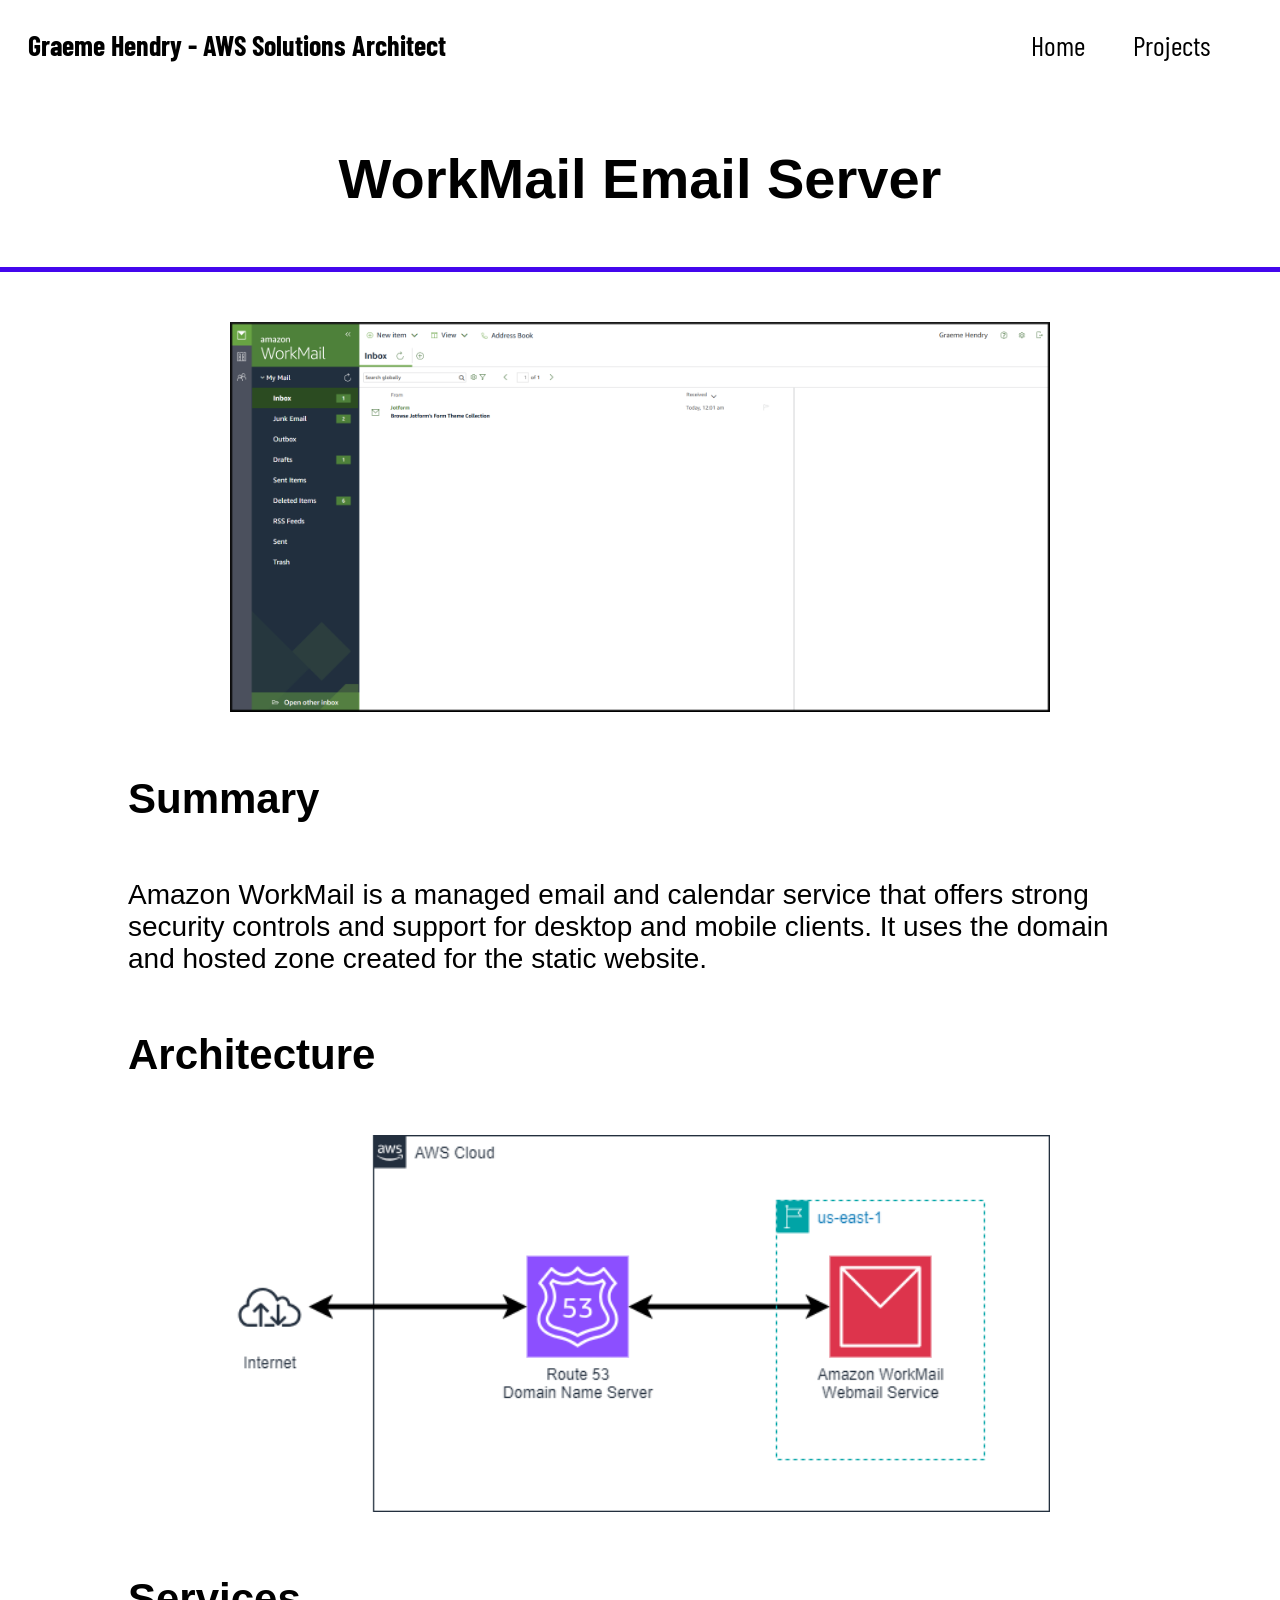
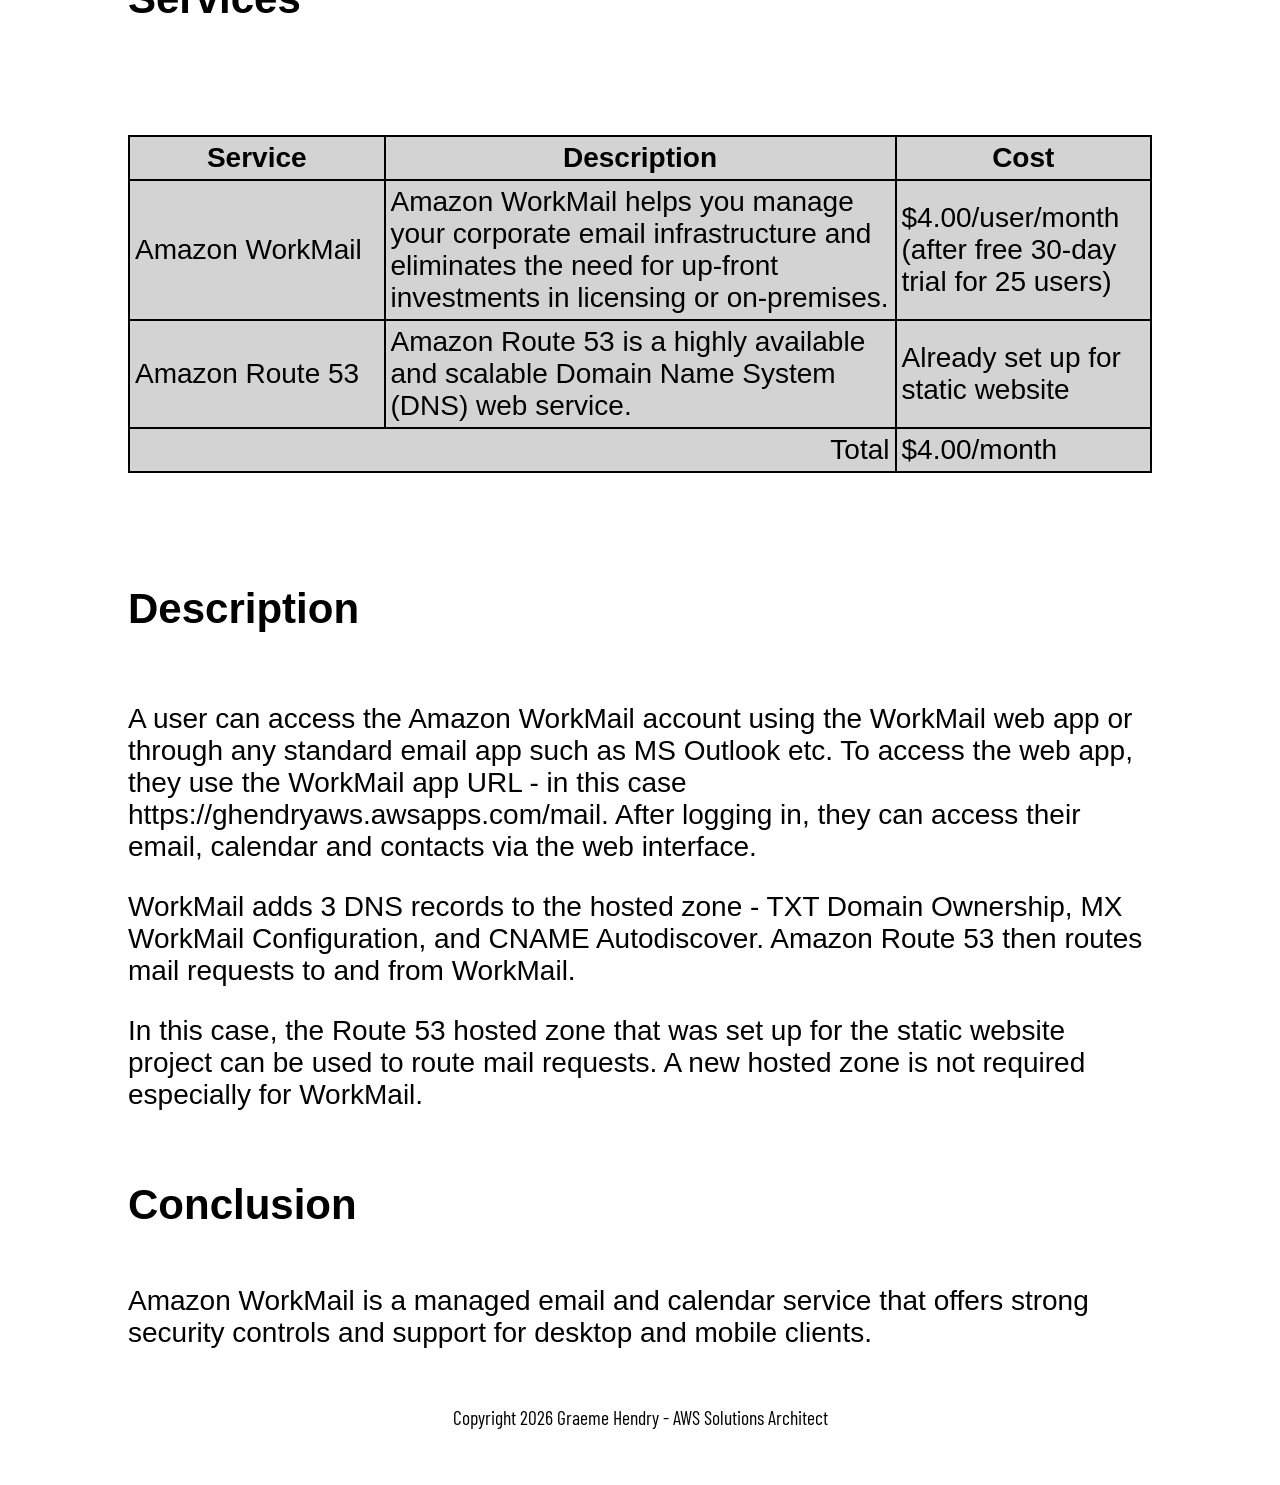
<file: pages/workmail.html>
<!DOCTYPE html>
<html lang="en">
  <head>
    <!-- Google Tag Manager -->
    <script>
      (function (w, d, s, l, i) {
        w[l] = w[l] || [];
        w[l].push({ "gtm.start": new Date().getTime(), event: "gtm.js" });
        var f = d.getElementsByTagName(s)[0],
          j = d.createElement(s),
          dl = l != "dataLayer" ? "&l=" + l : "";
        j.async = true;
        j.src = "https://www.googletagmanager.com/gtm.js?id=" + i + dl;
        f.parentNode.insertBefore(j, f);
      })(window, document, "script", "dataLayer", "GTM-WV28PC5C");
    </script>
    <!-- End Google Tag Manager -->
    <meta charset="UTF-8" />
    <meta name="viewport" content="width=device-width, initial-scale=1.0" />
    <title>Graeme Hendry AWS - Static Website</title>
    <link rel="preconnect" href="https://fonts.googleapis.com" />
    <link rel="preconnect" href="https://fonts.gstatic.com" crossorigin />
    <link
      href="https://fonts.googleapis.com/css2?family=Barlow+Condensed:ital,wght@0,100;0,200;0,300;0,400;0,500;0,600;0,700;0,800;0,900;1,100;1,200;1,300;1,400;1,500;1,600;1,700;1,800;1,900&display=swap"
      rel="stylesheet"
    />
    <link rel="preconnect" href="https://fonts.googleapis.com" />
    <link rel="preconnect" href="https://fonts.gstatic.com" crossorigin />
    <link
      href="https://fonts.googleapis.com/css2?family=Barlow+Condensed:ital,wght@0,100;0,200;0,300;0,400;0,500;0,600;0,700;0,800;0,900;1,100;1,200;1,300;1,400;1,500;1,600;1,700;1,800;1,900&family=Roboto:ital,wght@0,100;0,300;0,400;0,500;0,700;0,900;1,100;1,300;1,400;1,500;1,700;1,900&display=swap"
      rel="stylesheet"
    />
    <link
      rel="apple-touch-icon"
      sizes="180x180"
      href="../img/favicon_io/apple-touch-icon.png"
    />
    <link
      rel="icon"
      type="image/png"
      sizes="32x32"
      href="../img/favicon_io/favicon-32x32.png"
    />
    <link
      rel="icon"
      type="image/png"
      sizes="16x16"
      href="../img/favicon_io/favicon-16x16.png"
    />
    <link rel="manifest" href="../img/favicon_io/site.webmanifest" />
    <link rel="stylesheet" type="text/css" href="../css/style.css" />
    <link rel="stylesheet" type="text/css" href="../css/media-query.css" />
  </head>

  <!-- Google tag (gtag.js) -->
  <script
    async
    src="https://www.googletagmanager.com/gtag/js?id=G-J3K30KL9N7"
  ></script>
  <script>
    window.dataLayer = window.dataLayer || [];
    function gtag() {
      dataLayer.push(arguments);
    }
    gtag("js", new Date());

    gtag("config", "G-J3K30KL9N7");
  </script>

  <body>
    <!-- Google Tag Manager (noscript) -->
    <noscript
      ><iframe
        src="https://www.googletagmanager.com/ns.html?id=GTM-WV28PC5C"
        height="0"
        width="0"
        style="display: none; visibility: hidden"
      ></iframe
    ></noscript>
    <!-- End Google Tag Manager (noscript) -->
    <header>
      <div class="header-logo">
        <p>Graeme Hendry - AWS Solutions Architect</p>
      </div>
      <nav>
        <ul class="main-nav">
          <li><a href="../index.html">Home</a></li>
          <li><a href="../projects.html">Projects</a></li>
        </ul>
      </nav>
    </header>

    <section class="title">
      <h1>WorkMail Email Server</h1>
    </section>

    <section class="details">
      <div class="description-container">
        <div class="diagram">
          <img src="../img/workmail screenshot.png" alt="workmail screenshot" />
        </div>
        <h2>Summary</h2>
        <p>
          Amazon WorkMail is a managed email and calendar service that offers
          strong security controls and support for desktop and mobile clients.
          It uses the domain and hosted zone created for the static website.
        </p>
      </div>
      <h2>Architecture</h2>
      <div class="diagram">
        <img src="../img/workmail.drawio.png" alt="workmail architecture" />
      </div>
      <div class="services">
        <h2>Services</h2>
        <table class="project-table">
          <tr>
            <th class="row-service">Service</th>
            <th class="row-description">Description</th>
            <th class="row-cost">Cost</th>
          </tr>
          <tr>
            <td>Amazon WorkMail</td>
            <td>
              Amazon WorkMail helps you manage your corporate email
              infrastructure and eliminates the need for up-front investments in
              licensing or on-premises.
            </td>
            <td>$4.00/user/month (after free 30-day trial for 25 users)</td>
          </tr>
          <tr>
            <td>Amazon Route 53</td>
            <td>
              Amazon Route 53 is a highly available and scalable Domain Name
              System (DNS) web service.
            </td>
            <td>Already set up for static website</td>
          </tr>
          <tr>
            <td colspan="2" style="text-align: right">Total</td>
            <td>$4.00/month</td>
          </tr>
        </table>
        <div class="description">
          <h2>Description</h2>
          <p>
            A user can access the Amazon WorkMail account using the WorkMail web
            app or through any standard email app such as MS Outlook etc. To
            access the web app, they use the WorkMail app URL - in this case
            https://ghendryaws.awsapps.com/mail. After logging in, they can
            access their email, calendar and contacts via the web interface.
          </p>
          <p>
            WorkMail adds 3 DNS records to the hosted zone - TXT Domain
            Ownership, MX WorkMail Configuration, and CNAME Autodiscover. Amazon
            Route 53 then routes mail requests to and from WorkMail.
          </p>
          <p>
            In this case, the Route 53 hosted zone that was set up for the
            static website project can be used to route mail requests. A new
            hosted zone is not required especially for WorkMail.
          </p>
        </div>
        <div class="conclusion">
          <h2>Conclusion</h2>
          <p>
            Amazon WorkMail is a managed email and calendar service that offers
            strong security controls and support for desktop and mobile clients.
          </p>
        </div>
      </div>
    </section>

    <footer>
      <p>
        Copyright <span id="date"></span> Graeme Hendry - AWS Solutions
        Architect
      </p>
    </footer>
  </body>
  <script>
    document.getElementById("date").innerHTML = new Date().getFullYear();
  </script>
</html>
</file>
<file: css/style.css>
/* Global Styles */
* {
  margin: 0;
  padding: 0;
  box-sizing: border-box;
}

:root {
  --bg-primary: #fcfbfa;
  --bg-secondary: #f4f1ea;
  --color-primary: #1e293b;
  --color-accent: #b45309;
  --color-text: #334155;
  --color-light: #64748b;
  --border-color: #e2e8f0;
  --transition-speed: 0.25s;
}

html {
  scroll-behavior: smooth;
}

html,
body {
  background-color: #fff;
  color: black;
  text-rendering: optimizeLegibility;
  font-family: 'Barlow', 'Arial', sans-serif;
  font-size: 28px;
}

h1 {
  font-size: 2rem;
  text-justify: auto;
  border-bottom: 5px solid #4407ed;
  padding: 2rem;
}
h2 {
  font-size: 1.5rem;
  padding: 2rem 0;
}
h3 {
  padding: 2rem 0;
}

.btn {
  display: inline-block;
  background-color: var(--color-primary);
  color: #ffffff;
  text-decoration: none;
  padding: 12px 28px;
  font-size: 1.5rem;
  font-weight: 600;
  border-radius: 4px;
  transition:
    background-color var(--transition-speed) ease,
    transform var(--transition-speed) ease;
  border: none;
  cursor: pointer;
}

.btn:hover {
  background-color: var(--color-accent);
}

.btn:focus-visible {
  outline: 3px solid var(--color-accent);
  outline-offset: 3px;
}


/* Header */
header {
  background-color: white;
  color: black;
  text-rendering: optimizeLegibility;
  font-family: 'barlow condensed', 'Arial', sans-serif;
  display: flex;
  align-items: center;
  justify-content: space-between;
}

.main-nav {
  text-decoration: none;
  text-align: right;
  margin: 1rem;
}

.header-logo {
  margin: 1rem;
}
.header-logo p {
  font-weight: 700;
}
.main-nav li {
  display: inline-block;
  margin-right: 1.5rem;
}

.main-nav li a:link,
.main-nav li a:visited {
  text-decoration: none;
  color: black;
}

.main-nav li a:hover,
.main-nav li a:active {
  border-bottom: 5px solid #4407ed;
  -webkit-transition: border-bottom 0.2s;
  transition: border-bottom 0.2s;
}

/* Footer */
footer {
  background-color: white;
  color: black;
  text-rendering: optimizeLegibility;
  font-size: 0.7rem;
  font-family: 'barlow condensed', 'Arial', sans-serif;
  text-align: center;
  margin: 2rem;
}

/* Common */
.title {
  text-align: center;
}

/* Home Page */
.home-cover {
  background-image:
    linear-gradient(to right, rgba(0, 0, 0, 0.3), rgba(0, 0, 0, 0.9)),
    url(../img/SaaS-Business.jpg);
  height: 80vh;
  background-size: cover;
  background-position: center;
  display: flex;
  justify-content: space-around;
  align-items: center;
}

.main-text-container,
.contact-section,
.about-contents {
  max-width: 1800px;
  margin: 0 auto;
}

.about-me {
  background-color: var(--bg-secondary);
  padding-bottom: 2rem;
}

.certification {
  width: 10rem;
  height: 10rem;
}

.cover-title {
  color: orange;
  text-align: center;
  font-size: 2rem;
  padding: 20px;
}

/* Contact form */

.form-wrapper {
  max-width: 800px;
  margin: 0 auto;
  background-color: var(--bg-secondary);
  padding: 40px;
  border-radius: 6px;
  border: 3px solid var(--color-light);
  box-shadow: 10px 5px 5px var(--color-light);
}

.form-group {
  margin-bottom: 20px;
  position: relative;
}

.form-group label {
  display: block;
  font-weight: 600;
  margin-bottom: 6px;
  color: var(--color-primary);
  text-transform: uppercase;
  letter-spacing: 0.5px;
}

.form-control {
  width: 100%;
  height: 50px;
  padding: 6px;
  border: 1px solid var(--border-color);
  border-radius: 4px;
  background-color: var(--bg-primary);
  color: var(--color-primary);
  transition: border-color var(--transition-speed) ease;
}

textarea.form-control {
  resize: vertical;
  min-height: 120px;
}

input, textarea {
  font-size: .8rem;
  font-family: Arial, Helvetica, sans-serif;
}

.form-control:focus {
  outline: none;
  border-color: var(--color-accent);
}

.form-control:focus-visible {
  outline: 3px solid var(--color-accent);
  outline-offset: 2px;
}

.form-control::placeholder {
  font-size: .8rem;
}

.field-error {
  display: block;
  margin-top: 4px;
  color: #991b1b;
}

.form-message {
  margin-top: 16px;
  padding: 12px;
  border-radius: 4px;
}

.form-status.success {
  display: block;
  background-color: #ecfdf5;
  color: #065f46;
  border: 1px solid #a7f3d0;
}

.form-status.error {
  display: block;
  background-color: #fef2f2;
  color: #991b1b;
  border: 1px solid #fca5a5;
}


/* Project Page */

.main-text {
  margin: 2rem;
}

/* Project Page */
.project-table {
  table-layout: fixed;
  width: 100%;
  margin: 2rem 0;
}

.project-col {
  width: 15%;
}

.thumbnail-cell img {
  width: 90%;
  margin: 1rem;
}

.thumbnail-cell {
  text-align: center;
  background-color: #fff;
}

table,
th,
td {
  border: 2px solid black;
  border-collapse: collapse;
  background-color: lightgrey;
  padding: 5px;
}

.row-service {
  width: 25%;
}

.row-cost {
  width: 25%;
}

/* Detail Pages */
.details {
  width: 80%;
  margin: auto;
  padding-top: 50px;
}

.diagram {
  text-align: center;
}

.diagram img {
  width: 80%;
}

.description p {
  padding: 0.5rem 0;
}
</file>
<file: css/media-query.css>
@media only screen and (max-width: 1440px) {
  html,
  body {
    font-size: 28px;
  }
}

/* Smaller tablets to larger tablets */
@media only screen and (max-width: 1023px) {
  html,
  body {
    font-size: 24px;
  }
}

/* Larger phones to smaller tablets */
@media only screen and (max-width: 767px) {
  html,
  body {
    font-size: 20px;
  }
}

/* Smaller phones to medium phones */
@media only screen and (max-width: 425px) {
  html,
  body {
    font-size: 12px;
  }

  .row-service {
    width: 30%;
  }

  .row-cost {
    width: 30%;
  }
}
</file>
